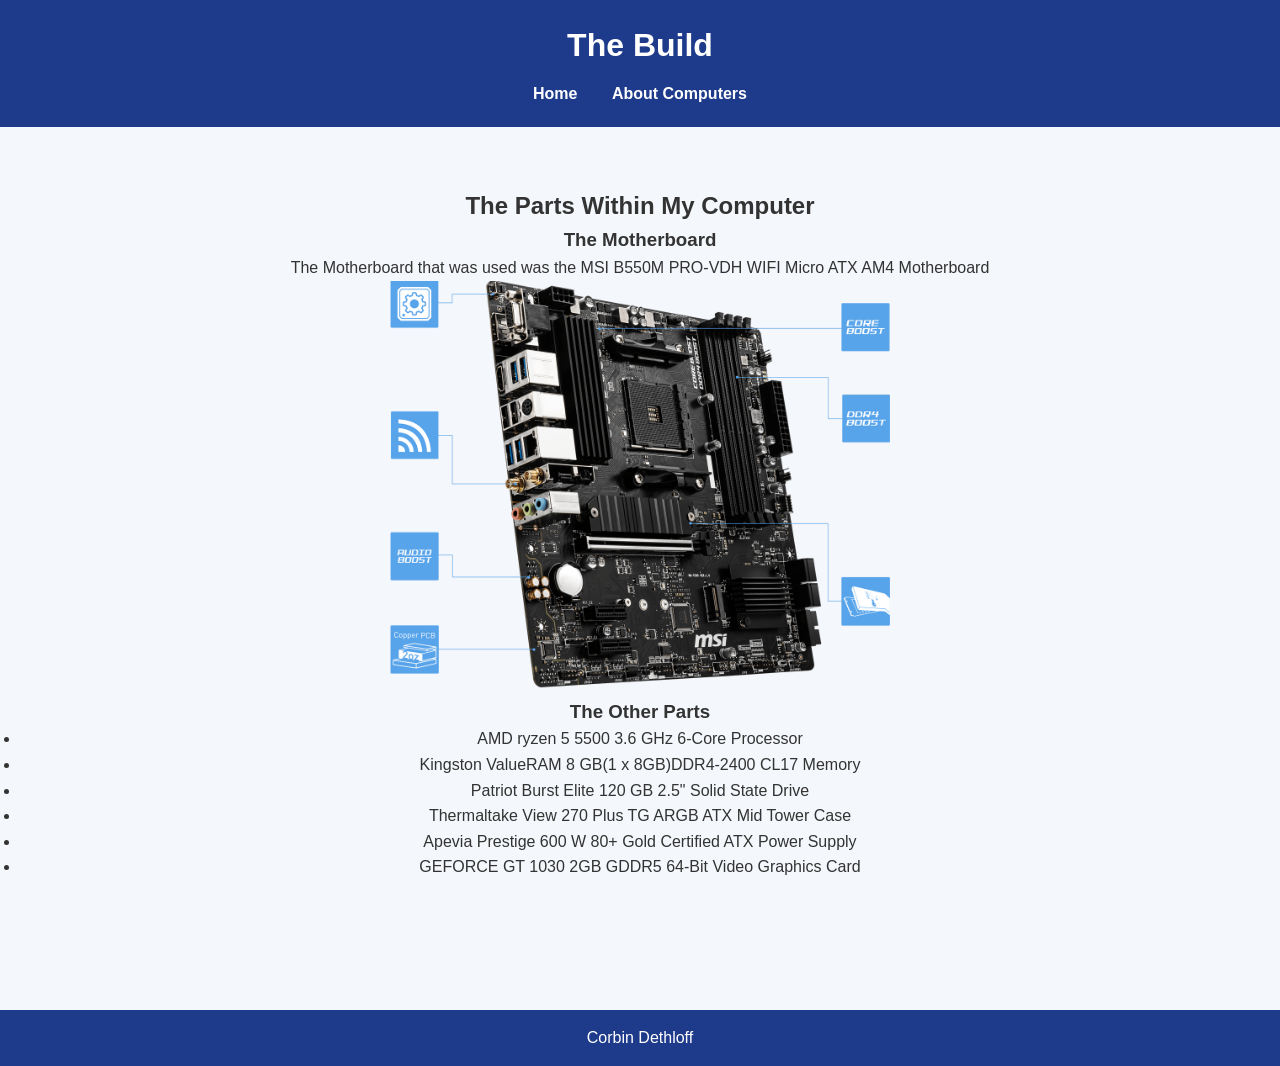
<file: index.html>
<!DOCTYPE html>
<html lang="en">
<head>
    <meta charset="UTF-8">
    <meta name="viewport" content="width=device-width, initial-scale=1.0">
    <title>The Build</title>
    <link rel="stylesheet" href="style.css">
</head>
<body>

    <header>
        <h1>The Build</h1>
        <nav>
            <a href="index.html">Home</a>
            <a href="upgrade.html">About Computers</a>
        </nav>
    </header>

    <main>
        <section class="hero">
            <h1>The Parts Within My Computer</h2>
            <h3>The Motherboard</h3>
            <p>The Motherboard that was used was the MSI B550M PRO-VDH WIFI Micro ATX AM4 Motherboard</p>
            <img src="indexmotherboard.png" alt="Motherboard" width="500" length="500">    
            <h3>The Other Parts</h3>
            <ul>
                <li>AMD ryzen 5 5500 3.6 GHz 6-Core Processor</li>
                <li>Kingston ValueRAM 8 GB(1 x 8GB)DDR4-2400 CL17 Memory</li>
                <li>Patriot Burst Elite 120 GB 2.5" Solid State Drive</li>
                <li>Thermaltake View 270 Plus TG ARGB ATX Mid Tower Case</li>
                <li>Apevia Prestige 600 W 80+ Gold Certified ATX Power Supply</li>
                <li>GEFORCE GT 1030 2GB GDDR5 64-Bit Video Graphics Card</li>
            </ul>
        </section>

        <section class="cards">
        </section>
    </main>

    <footer>
        <p>Corbin Dethloff</p>
    </footer>

</body>
</html>
</file>
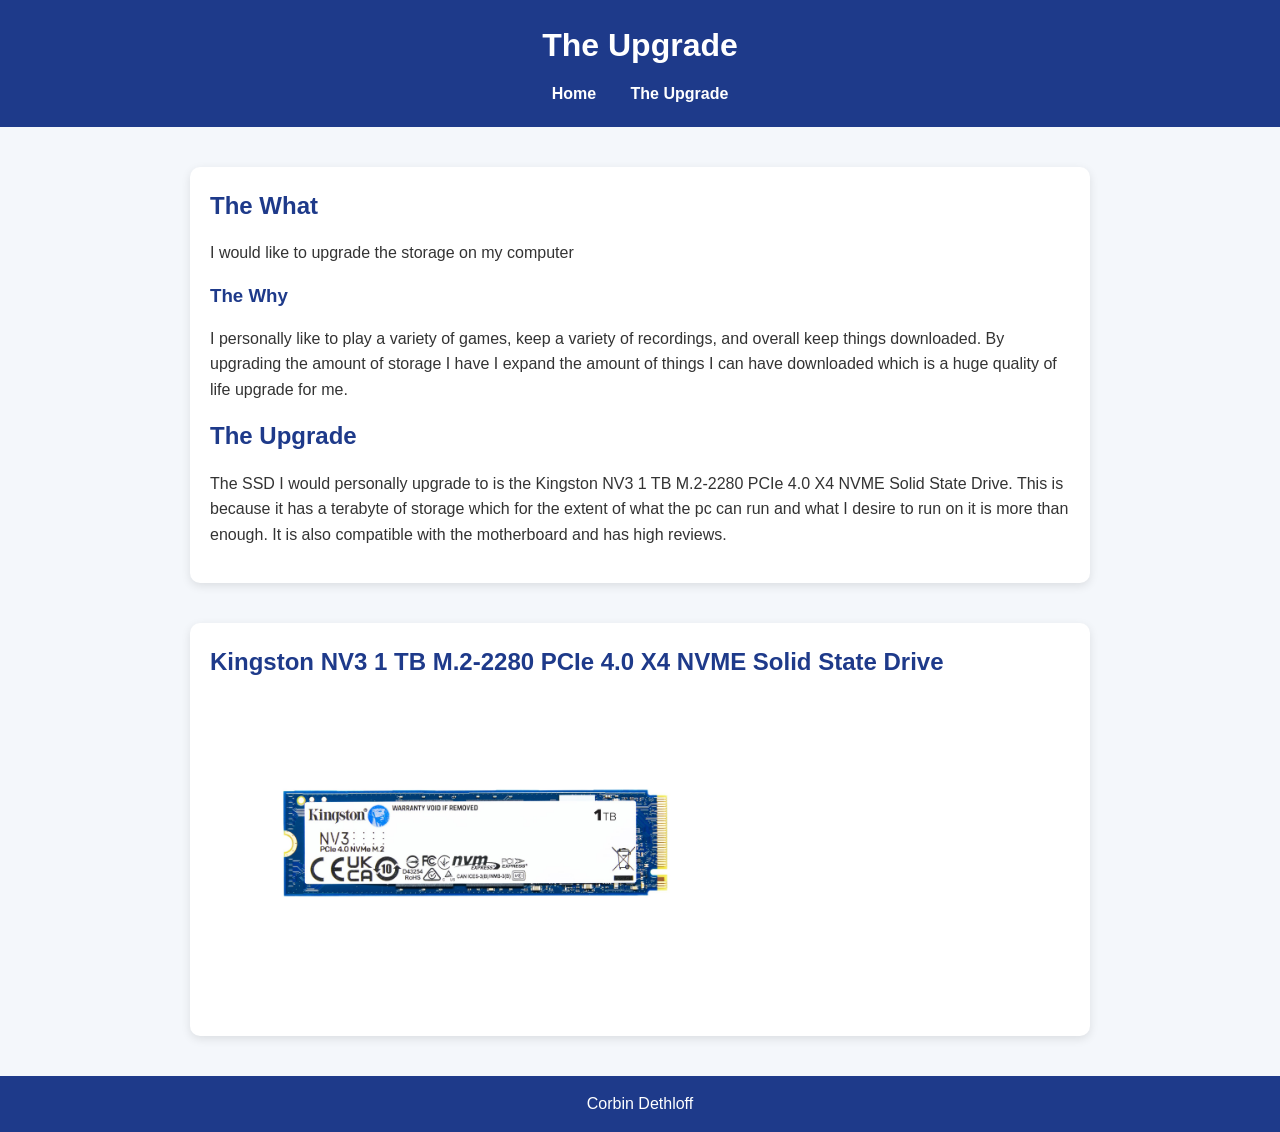
<file: upgrade.html>
<!DOCTYPE html>
<html lang="en">
<head>
    <meta charset="UTF-8">
    <meta name="viewport" content="width=device-width, initial-scale=1.0">
    <title>The Upgrade</title>
    <link rel="stylesheet" href="style.css">
</head>
<body>

    <header>
        <h1>The Upgrade</h1>
        <nav>
            <a href="index.html">Home</a>
            <a href="upgrade.html">The Upgrade</a>
        </nav>
    </header>

    <main>
        <section class="content">
            <h2>The What</h2>
            <p>I would like to upgrade the storage on my computer</p>
            <h3>The Why</h3>
            <p>I personally like to play a variety of games, keep a variety of recordings,
                and overall keep things downloaded. By upgrading the amount of storage I have
                I expand the amount of things I can have downloaded which is a huge quality
                of life upgrade for me.
            </p>
            <h2>The Upgrade</h2>
            <p>The SSD I would personally upgrade to is the Kingston NV3 1 TB M.2-2280 PCIe 4.0 X4 NVME Solid State Drive.
                This is because it has a terabyte of storage which for the extent of what the pc can run and what 
                I desire to run on it is more than enough. It is also compatible with the motherboard and has high reviews.
            </p>
        </section>
        <section class="content">
           <h2>Kingston NV3 1 TB M.2-2280 PCIe 4.0 X4 NVME Solid State Drive</h2>
            <img src="upgrade_ssd_image.jpg" alt="Kingston NV3 1 TB M.2-2280 PCIe 4.0 X4 NVME Solid State Drive" width="500" length="600">
        </section>
    </main>

    <footer>
        <p>Corbin Dethloff</p>
    </footer>

</body>
</html>
</file>
<file: style.css>
* {
    margin: 0;
    padding: 0;
    box-sizing: border-box;
}

body {
    font-family: Arial, sans-serif;
    background: #f4f7fb;
    color: #333;
    line-height: 1.6;
}

header {
    background: #1e3a8a;
    color: white;
    padding: 20px;
    text-align: center;
}

nav {
    margin-top: 10px;
}

nav a {
    color: white;
    text-decoration: none;
    margin: 0 15px;
    font-weight: bold;
}

nav a:hover {
    color: #93c5fd;
}

.hero {
    text-align: center;
    padding: 60px 20px;
}

.hero h2 {
    margin-bottom: 15px;
    color: #1e3a8a;
}

.cards {
    display: flex;
    flex-wrap: wrap;
    justify-content: center;
    gap: 20px;
    padding: 20px;
}

.card {
    background: white;
    width: 300px;
    padding: 20px;
    border-radius: 10px;
    box-shadow: 0 3px 10px rgba(0,0,0,0.1);
}

.card h3 {
    color: #1e3a8a;
    margin-bottom: 10px;
}

.content {
    max-width: 900px;
    margin: 40px auto;
    padding: 20px;
    background: white;
    border-radius: 10px;
    box-shadow: 0 3px 10px rgba(0,0,0,0.1);
}

.content h2,
.content h3 {
    color: #1e3a8a;
    margin-bottom: 15px;
}

.content p,
.content ul {
    margin-bottom: 15px;
}

footer {
    background: #1e3a8a;
    color: white;
    text-align: center;
    padding: 15px;
    margin-top: 30px;
}

.ssd {
    background-color: #f4f7fb;
    border-radius: 90%;
    align-items: center;
}
.content2 {
    max-width: 900px;
    margin: 20px;
    padding: 50px;
    background: white;
    border-radius: 20px;
    box-shadow: 0 3px 20px rgba(0,0,0,0.1);
    align-self: center;
}
</file>
